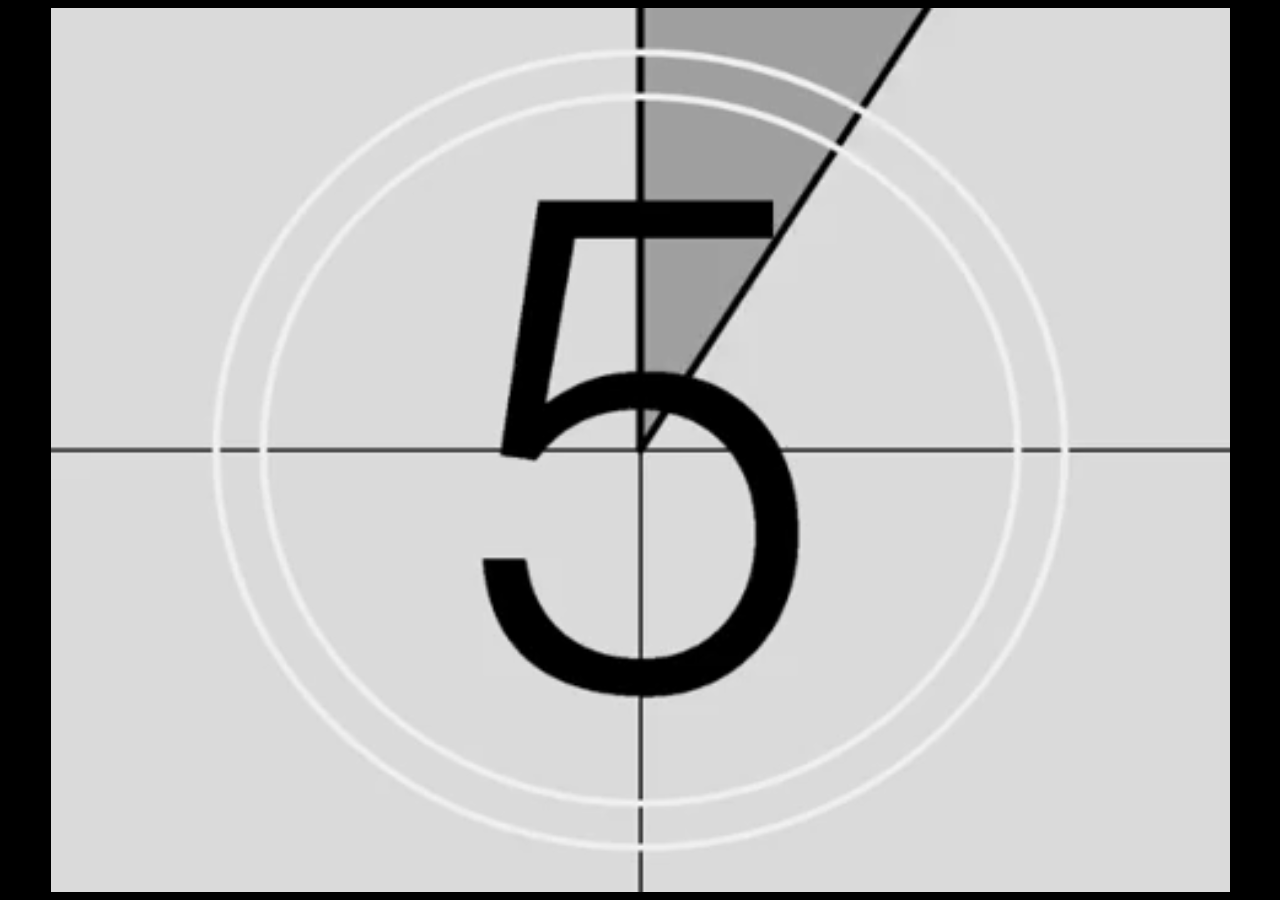
<file: index.html>
<html>
    <link rel="stylesheet" href="museomix.css">
    <body>
        <div id="container">
        <div id="introC" class="introC">
            <video id="introV" class="introV">
                <source src="video/hello.mp4" type="video/mp4"></source>
            </video>
        </div>

        <div id = "playC" class="playC">
            <video id="playV" class="playV">  
                <source src="video/hello.mp4" type="video/mp4"></source>
            </video>
            <img id="D1" class="D1" src="img/neutre.png"></img>
            <img id="D2" class="D2" src="img/neutre.png"></img>
            <img id="D3" class="D3" src="img/neutre.png"></img>
            <img id="D4" class="D4" src="img/neutre.png"></img>
            <img id="D5" class="D5" src="img/neutre.png"></img>
            <img id="D6" class="D6" src="img/neutre.png"></img>
            <img id="D7" class="D7" src="img/neutre.png"></img>
            <img id="D8" class="D8" src="img/neutre.png"></img>
            <img id="D9" class="D9" src="img/neutre.png"></img>
            <img id="D10" class="D10" src="img/neutre.png"></img>
        </div>

        <div id="winC" class="winC">
            <video id="winV" class="winV">
                <source src="video/hello.mp4" type="video/mp4"></source>
            </video>
        </div>

        <div id="looseC" class="looseC">
            <img id="Dl1" class="Dl1" src="img/neutre.png"></img>
            <img id="Dl2" class="Dl2" src="img/neutre.png"></img>
            <img id="Dl3" class="Dl3" src="img/neutre.png"></img>
            <img id="Dl4" class="Dl4" src="img/neutre.png"></img>
            <img id="Dl5" class="Dl5" src="img/neutre.png"></img>
            <img id="Dl6" class="Dl6" src="img/neutre.png"></img>
            <img id="Dl7" class="Dl7" src="img/neutre.png"></img>
            <img id="Dl8" class="Dl8" src="img/neutre.png"></img>
            <img id="Dl9" class="Dl9" src="img/neutre.png"></img>
            <img id="Dl10" class="Dl10" src="img/neutre.png"></img>
        </div>
        </div>
        <script src="museomix.js">

        </script>
    </body>
</html>
</file>
<file: museomix.css>
html{
    background-color: black;
}

.introC{
    display: block;
}

.introV{
    width: 100%;
    height: 100%;
}

.playC{
    display: none;
    background: url("img/hello.png") no-repeat center center fixed; 
    -webkit-background-size: cover;
    -moz-background-size: cover;
    -o-background-size: cover;
    background-size: cover;
    width: 100%;
    height: 100%;
}

.playV{
    position: absolute;
    margin: 100;
}

.winC{
    display: none;
}

.winV{
    width: 100%;
    height: 100%;
}

.looseC{
    display: none;
    background: url("img/hello.png") no-repeat center center fixed; 
    -webkit-background-size: cover;
    -moz-background-size: cover;
    -o-background-size: cover;
    background-size: cover;
    width: 100%;
    height: 100%;
}

.D1{
    position: absolute;
    margin-left: 80%;
    margin-top: 10%;
}

.D2{
    position: absolute;
    margin-left: 90%;
    margin-top: 10%;
}

.D3{
    position: absolute;
    margin-left: 80%;
    margin-top: 20%;
}

.D4{
    position: absolute;
    margin-left: 90%;
    margin-top: 20%;
}

.D5{
    position: absolute;
    margin-left: 80%;
    margin-top: 30%;
}

.D6{
    position: absolute;
    margin-left: 90%;
    margin-top: 30%;
}

.D7{
    position: absolute;
    margin-left: 80%;
    margin-top: 40%;
}

.D8{
    position: absolute;
    margin-left: 90%;
    margin-top: 40%;
}

.D9{
    position: absolute;
    margin-left: 80%;
    margin-top: 50%;
}

.D10{
    position: absolute;
    margin-left: 90%;
    margin-top: 50%;
}

.Dl1{
    position: absolute;
    margin-left: 80%;
    margin-top: 10%;
}

.Dl2{
    position: absolute;
    margin-left: 90%;
    margin-top: 10%;
}

.Dl3{
    position: absolute;
    margin-left: 80%;
    margin-top: 20%;
}

.Dl4{
    position: absolute;
    margin-left: 90%;
    margin-top: 20%;
}

.Dl5{
    position: absolute;
    margin-left: 80%;
    margin-top: 30%;
}

.Dl6{
    position: absolute;
    margin-left: 90%;
    margin-top: 30%;
}

.Dl7{
    position: absolute;
    margin-left: 80%;
    margin-top: 40%;
}

.Dl8{
    position: absolute;
    margin-left: 90%;
    margin-top: 40%;
}

.Dl9{
    position: absolute;
    margin-left: 80%;
    margin-top: 50%;
}

.Dl10{
    position: absolute;
    margin-left: 90%;
    margin-top: 50%;
}
</file>
